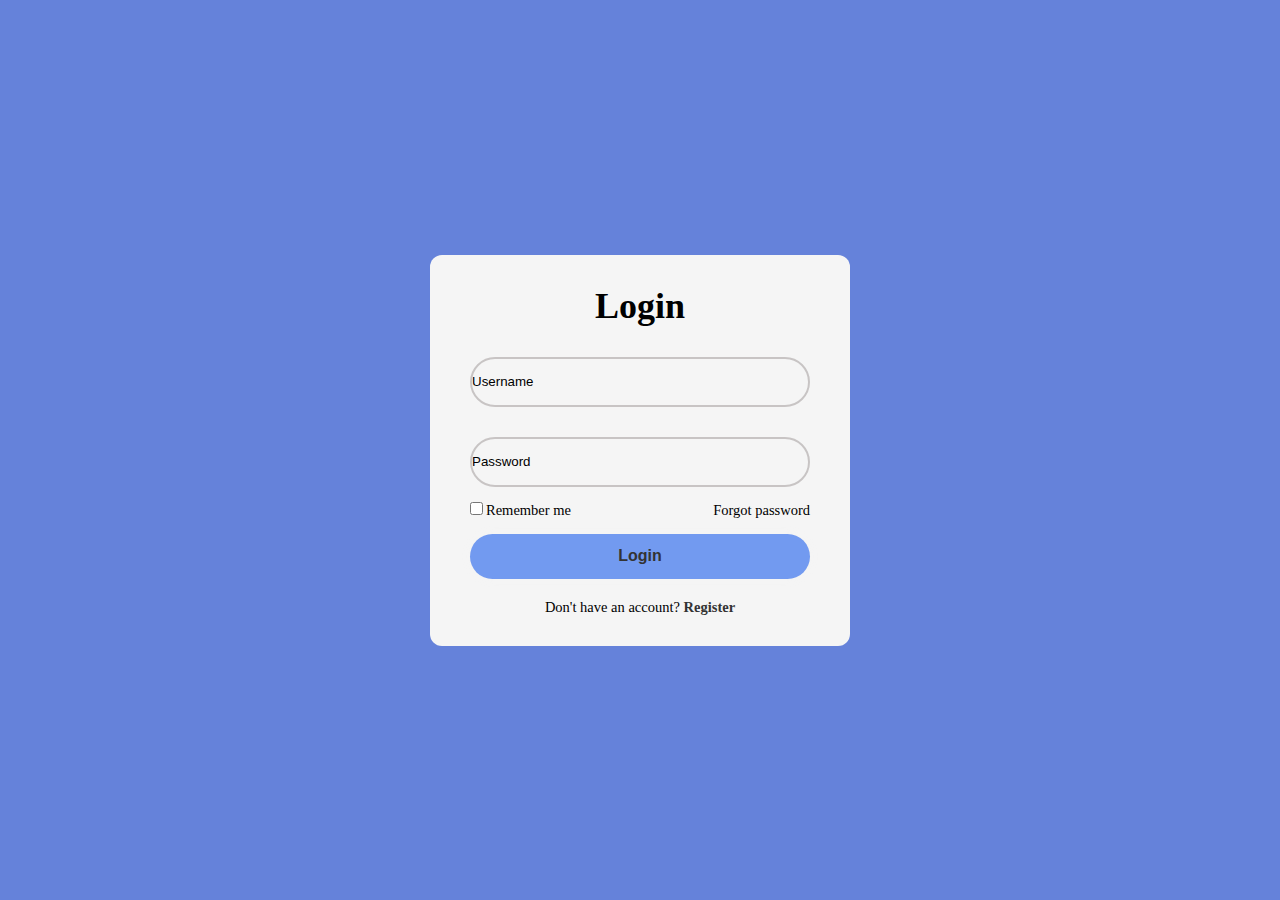
<file: index.html>
<!DOCTYPE html>
<html lang="en">
    <head>
        <meta charset="UTF -8">
        <meta name="viewport" content="width=device-width, initial-scale=1.0">
        <title>Login Form</title>
        <link rel="stylesheet" href="styles.css">
    </head>
    <body>
        <div class="wrapper">
            <form action="">
                <h1 >Login</h1>
                <div class="input-box">
                    <input type="text" placeholder = "Username">
                    <i class='bx bxs-user-circle' ></i>
                </div>
                <div class="input-box">
                    <input type="text" placeholder = "Password" required>
                    <i class='bx bxs-lock-alt'></i>
                </div>
                <div class="remember-forgot">
                    <label><input type="checkbox">Remember me</label>
                    <a href="#">Forgot password</a>
                </div>
                <button type="submit" class="btn">Login</button>
                <div class="register-link">
                    <p>Don't have an account? <a href="registration.html">Register</a></p>
                </div>
            </form>
        </div>
    </body>
    </html>
</file>
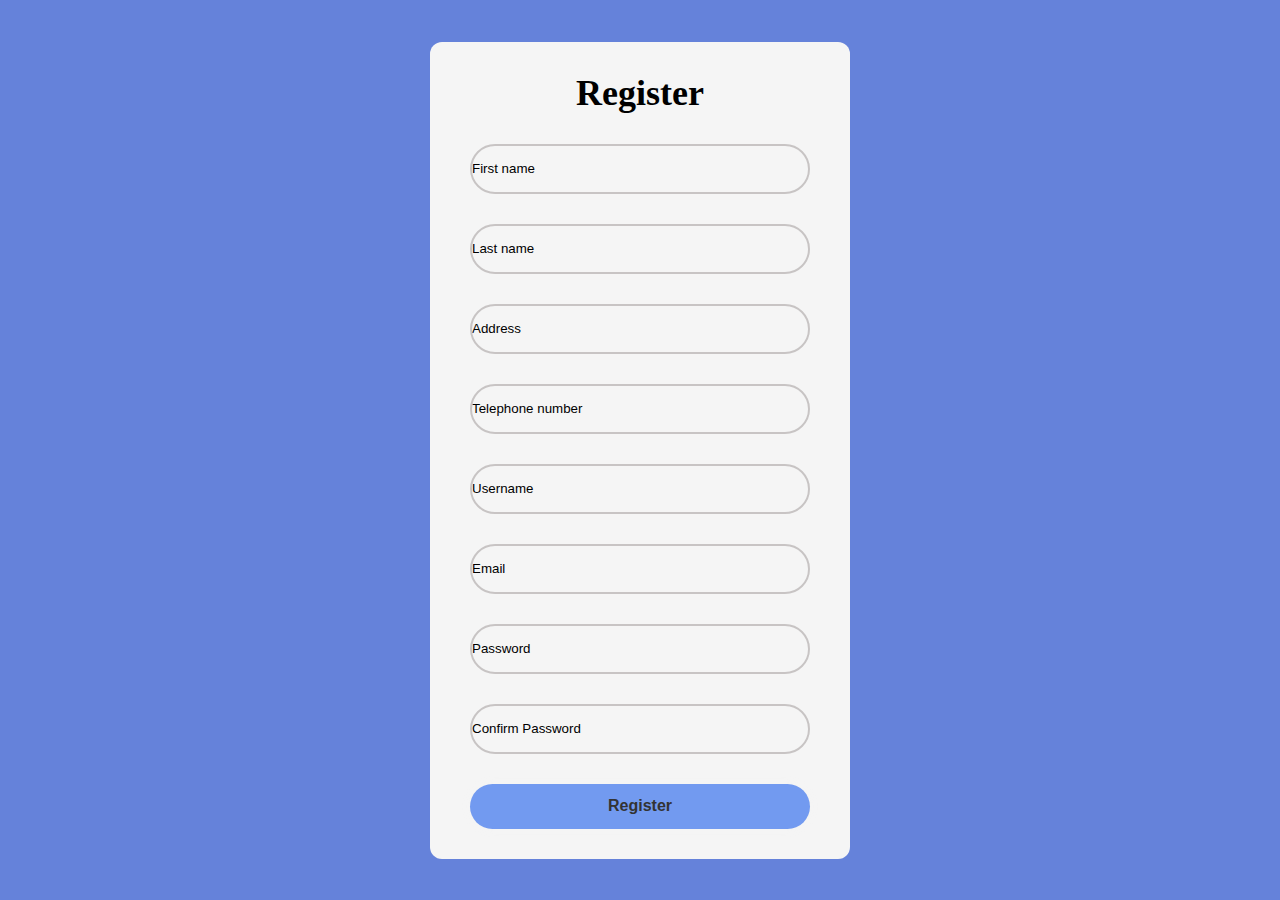
<file: registration.html>
<!DOCTYPE html>
<html lang="en">
    <head>
        <meta charset="UTF -8">
        <meta name="viewport" content="width=device-width, initial-scale=1.0">
        <title>Registration Form</title>
        <link rel="stylesheet" href="styles.css">
    </head>
    <body>
        <div class="wrapper">
            <form action="">
                <h1 >Register</h1>
                <div class="input-box">
                    <input type="text" placeholder = "First name">
                    
                </div>
                <div class="input-box">
                    <input type="text" placeholder = "Last name">
                    
                </div>
                <div class="input-box">
                    <input type="text" placeholder = "Address">
                    
                </div>
                <div class="input-box">
                    <input type="text" placeholder = "Telephone number">
                    
                </div>
                
                <div class="input-box">
                    <input type="text" placeholder = "Username">
                    <i class='bx bxs-user-circle' ></i>
                </div>
                <div class="input-box">
                    <input type="text" placeholder = "Email">
                    <i class='bx bxs-user-circle' ></i>
                </div>
                <div class="input-box">
                    <input type="text" placeholder = "Password" required>
                    <i class='bx bxs-lock-alt'></i>
                </div>
                <div class="input-box">
                    <input type="text" placeholder = "Confirm Password" required>
                    <i class='bx bxs-lock-alt'></i>
                </div>
                
                <button type="submit" class="btn">Register</button>
               
            </form>
        </div>
    </body>
    </html>
</file>
<file: styles.css>
*{
    margin: 0;
    padding: 0;
    box-sizing: border-box;
    font-family: "Poppins" sans-serif;
}
body{
    display: flex;
    justify-content: center;
    align-items: center;
    min-height: 100vh;
    background: rgb(101, 130, 218);
}
.wrapper{
    width: 420px;
    background: whitesmoke;
    color: black;
    border-radius: 12px;
    padding: 30px 40px;
}
.wrapper h1{
    font-size: 36px;
    text-align: center;
}
.wrapper .input-box{
    width: 100%;
    height: 50px;
   
    margin: 30px 0;
}
.input-box input{
    width: 100%;
    height: 100%;
    background: transparent;
    border: none;
    outline: none;
    border: 2px solid rgba(21, 1, 1, 0.2);
    border-radius: 40px;
}
.input-box input::placeholder{
    color: black;
}
.wrapper .remember-forgot{
    display: flex;
    justify-content: space-between;
    font-size: 14.5px;
    margin: -15px 0 15px;
}
.remember-forgot label input{
    accent-color: black;
    margin-right: 3px;
}
.remember-forgot a{
    color:black;
    text-decoration: none;
}
.remember-forgot a:hover{
    text-decoration: underline;
}
.wrapper .btn{
    width: 100%;
    height: 45px;
    background: #4e81eec8;
    border: none;
    outline: none;
    border-radius: 40px;
    box-shadow: 0 0 10px rgba(250, 250, 250, 0.1);
    cursor: pointer;
    font-size: 16px;
    color:#333;
    font-weight: 600;
}
.wrapper .register-link{
    font-size: 14.5px;
    text-align: center;
    margin-top: 20px;
}
.register-link p a{
    color: #333;
    text-decoration: none;
    font-weight: 600;
}
.register-link p a:hover{
    text-decoration: underline;
}
</file>
